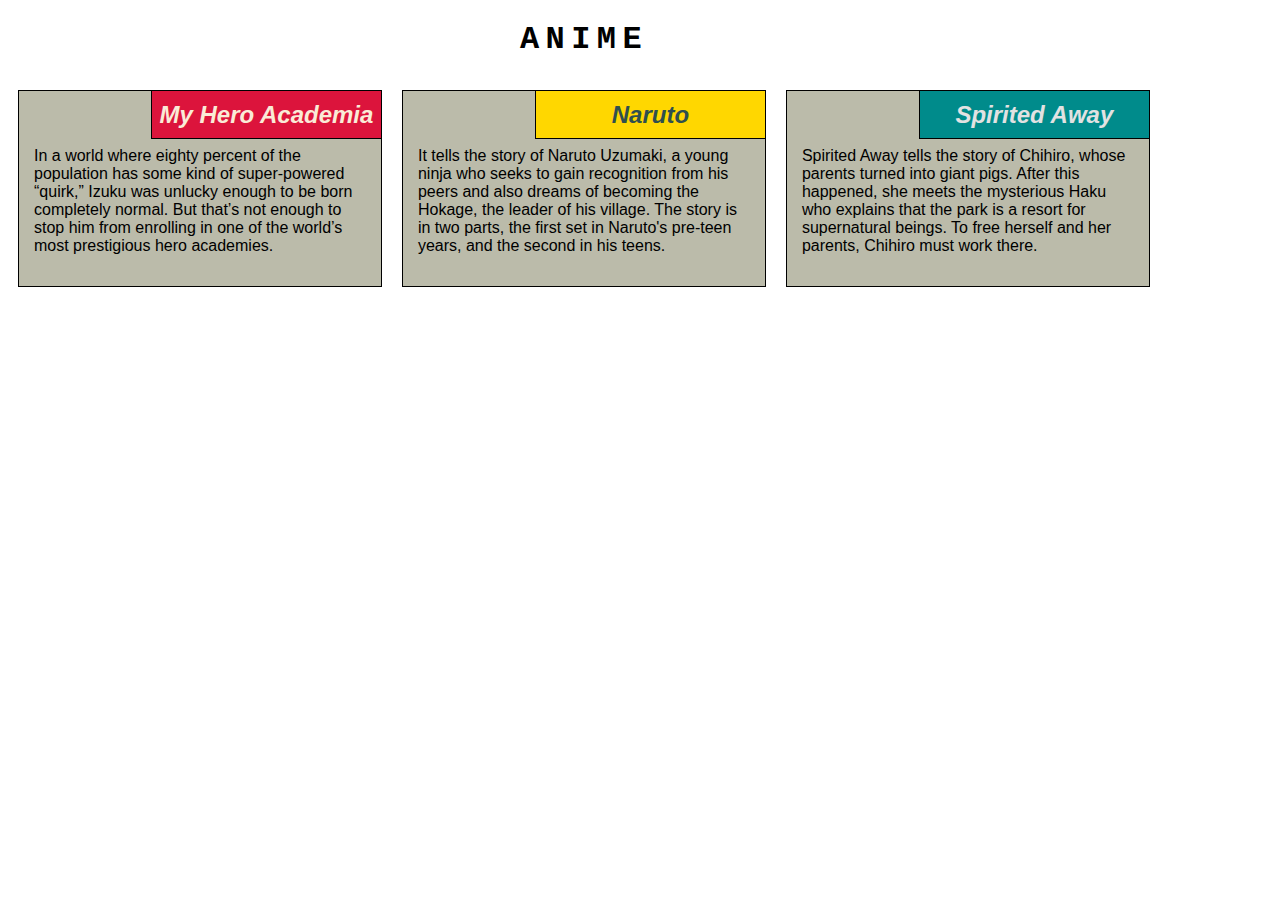
<file: mod2_sol/index.html>
<!DOCTYPE html>
<html lang="en">

<head>
    <meta charset="utf-8">
    <meta name="viewport" content="width=device-width, initial-scale=1">
    <title>Assignment Module 2</title>
    <link type="text/css"  rel="stylesheet" href="CSS/styles.css">
</head>

<body>
    <h1>Anime</h1>
    <div class="row">
        <div class="col-lg-4 col-md-6 col-sm-12">
            <section class="Academia">
                <h2>My Hero Academia</h2>
                <p>
                     In a world where eighty percent of the population has some kind of super-powered “quirk,” Izuku was unlucky enough to be born completely normal. But that’s not enough to stop him from enrolling in one of the world’s most prestigious hero academies.
                </p>
            </section>
        </div>
        <div class="col-lg-4 col-md-6 col-sm-12">
            <section class="Naruto">
                <h2>Naruto</h2>
                <p>
                    
                     It tells the story of Naruto Uzumaki, a young ninja who seeks to gain recognition from his peers and also dreams of becoming the Hokage, the leader of his village. The story is in two parts, the first set in Naruto's pre-teen years, and the second in his teens.
                </p>
            </section>
        </div>
        <div class="col-lg-4 col-md-12 col-sm-12">
            <section class="Spirited">
                <h2>Spirited Away</h2>
                <p>
                    
                     Spirited Away tells the story of Chihiro, whose parents turned into giant pigs. After this happened, she meets the mysterious Haku who explains that the park is a resort for supernatural beings. To free herself and her parents, Chihiro must work there.
                </p>
            </section>
        </div>
    </div>
</body>

</html>
</file>
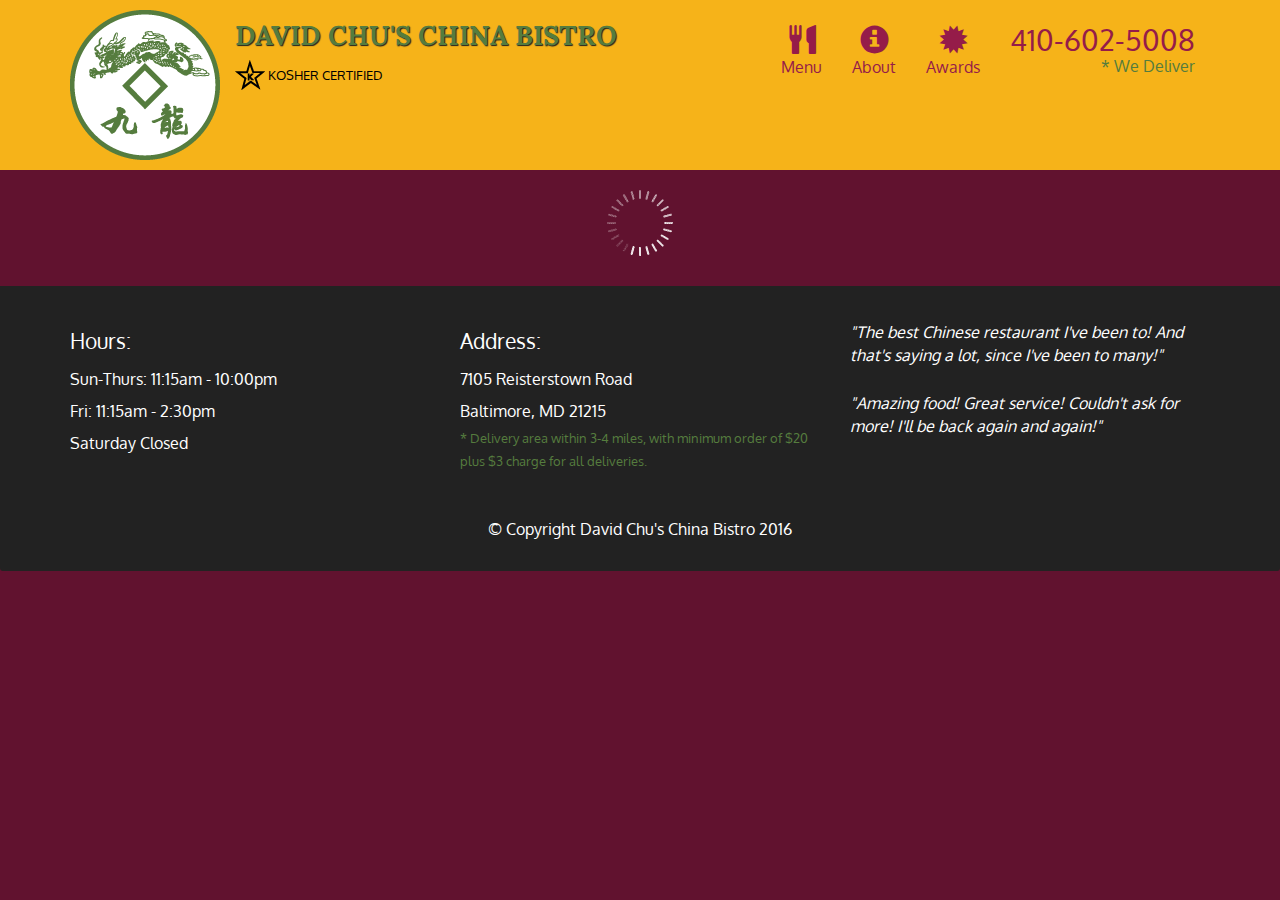
<file: mod5_solution/index.html>
<!doctype html>
<html lang="en">
  <head>
    <meta charset="utf-8">
    <meta http-equiv="X-UA-Compatible" content="IE=edge">
    <meta name="viewport" content="width=device-width, initial-scale=1">
    <title>David Chu's China Bistro</title>
    <link rel="stylesheet" href="css/bootstrap.min.css">
    <link rel="stylesheet" href="css/styles.css">
    <link href='https://fonts.googleapis.com/css?family=Oxygen:400,300,700' rel='stylesheet' type='text/css'>
    <link href='https://fonts.googleapis.com/css?family=Lora' rel='stylesheet' type='text/css'>
  </head>
<body>
  <header>
    <nav id="header-nav" class="navbar navbar-default">
      <div class="container">
        <div class="navbar-header">
          <a href="index.html" class="pull-left visible-md visible-lg">
            <div id="logo-img" alt="Logo image"></div>
          </a>

          <div class="navbar-brand">
            <a href="index.html"><h1>David Chu's China Bistro</h1></a>
            <p>
              <img src="images/star-k-logo.png" alt="Kosher certification">
              <span>Kosher Certified</span>
            </p>
          </div>

          <button id="navbarToggle" type="button" class="navbar-toggle collapsed" data-toggle="collapse" data-target="#collapsable-nav" aria-expanded="false">
            <span class="sr-only">Toggle navigation</span>
            <span class="icon-bar"></span>
            <span class="icon-bar"></span>
            <span class="icon-bar"></span>
          </button>
        </div>
        
        <div id="collapsable-nav" class="collapse navbar-collapse">
           <ul id="nav-list" class="nav navbar-nav navbar-right">
            <li id="navHomeButton" class="visible-xs active">
              <a href="index.html">
                <span class="glyphicon glyphicon-home"></span> Home</a>
            </li>
            <li id="navMenuButton">
              <a href="#" onclick="$dc.loadMenuCategories();">
                <span class="glyphicon glyphicon-cutlery"></span><br class="hidden-xs"> Menu</a>
            </li>
            <li>
              <a href="#">
                <span class="glyphicon glyphicon-info-sign"></span><br class="hidden-xs"> About</a>
            </li>
            <li>
              <a href="#">
                <span class="glyphicon glyphicon-certificate"></span><br class="hidden-xs"> Awards</a>
            </li>
            <li id="phone" class="hidden-xs">
              <a href="tel:410-602-5008">
                <span>410-602-5008</span></a><div>* We Deliver</div>
            </li>
          </ul><!-- #nav-list -->
        </div><!-- .collapse .navbar-collapse -->
      </div><!-- .container -->
    </nav><!-- #header-nav -->
  </header>

  <div id="call-btn" class="visible-xs">
    <a class="btn" href="tel:410-602-5008">
    <span class="glyphicon glyphicon-earphone"></span>
    410-602-5008
    </a>
  </div>
  <div id="xs-deliver" class="text-center visible-xs">* We Deliver</div>

  <div id="main-content" class="container"></div>

  <footer class="panel-footer">
    <div class="container">
      <div class="row">
        <section id="hours" class="col-sm-4">
          <span>Hours:</span><br>
          Sun-Thurs: 11:15am - 10:00pm<br>
          Fri: 11:15am - 2:30pm<br>
          Saturday Closed
          <hr class="visible-xs">
        </section>
        <section id="address" class="col-sm-4">
          <span>Address:</span><br>
          7105 Reisterstown Road<br>
          Baltimore, MD 21215
          <p>* Delivery area within 3-4 miles, with minimum order of $20 plus $3 charge for all deliveries.</p>
          <hr class="visible-xs">
        </section>
        <section id="testimonials" class="col-sm-4">
          <p>"The best Chinese restaurant I've been to! And that's saying a lot, since I've been to many!"</p>
          <p>"Amazing food! Great service! Couldn't ask for more! I'll be back again and again!"</p>
        </section>
      </div>
      <div class="text-center">&copy; Copyright David Chu's China Bistro 2016</div>
    </div>
  </footer>

  <!-- jQuery (Bootstrap JS plugins depend on it) -->
  <script src="js/jquery-2.1.4.min.js"></script>
  <script src="js/bootstrap.min.js"></script>
  <script src="js/ajax-utils.js"></script>
  <script src="js/script.js"></script>
</body>
</html>
</file>
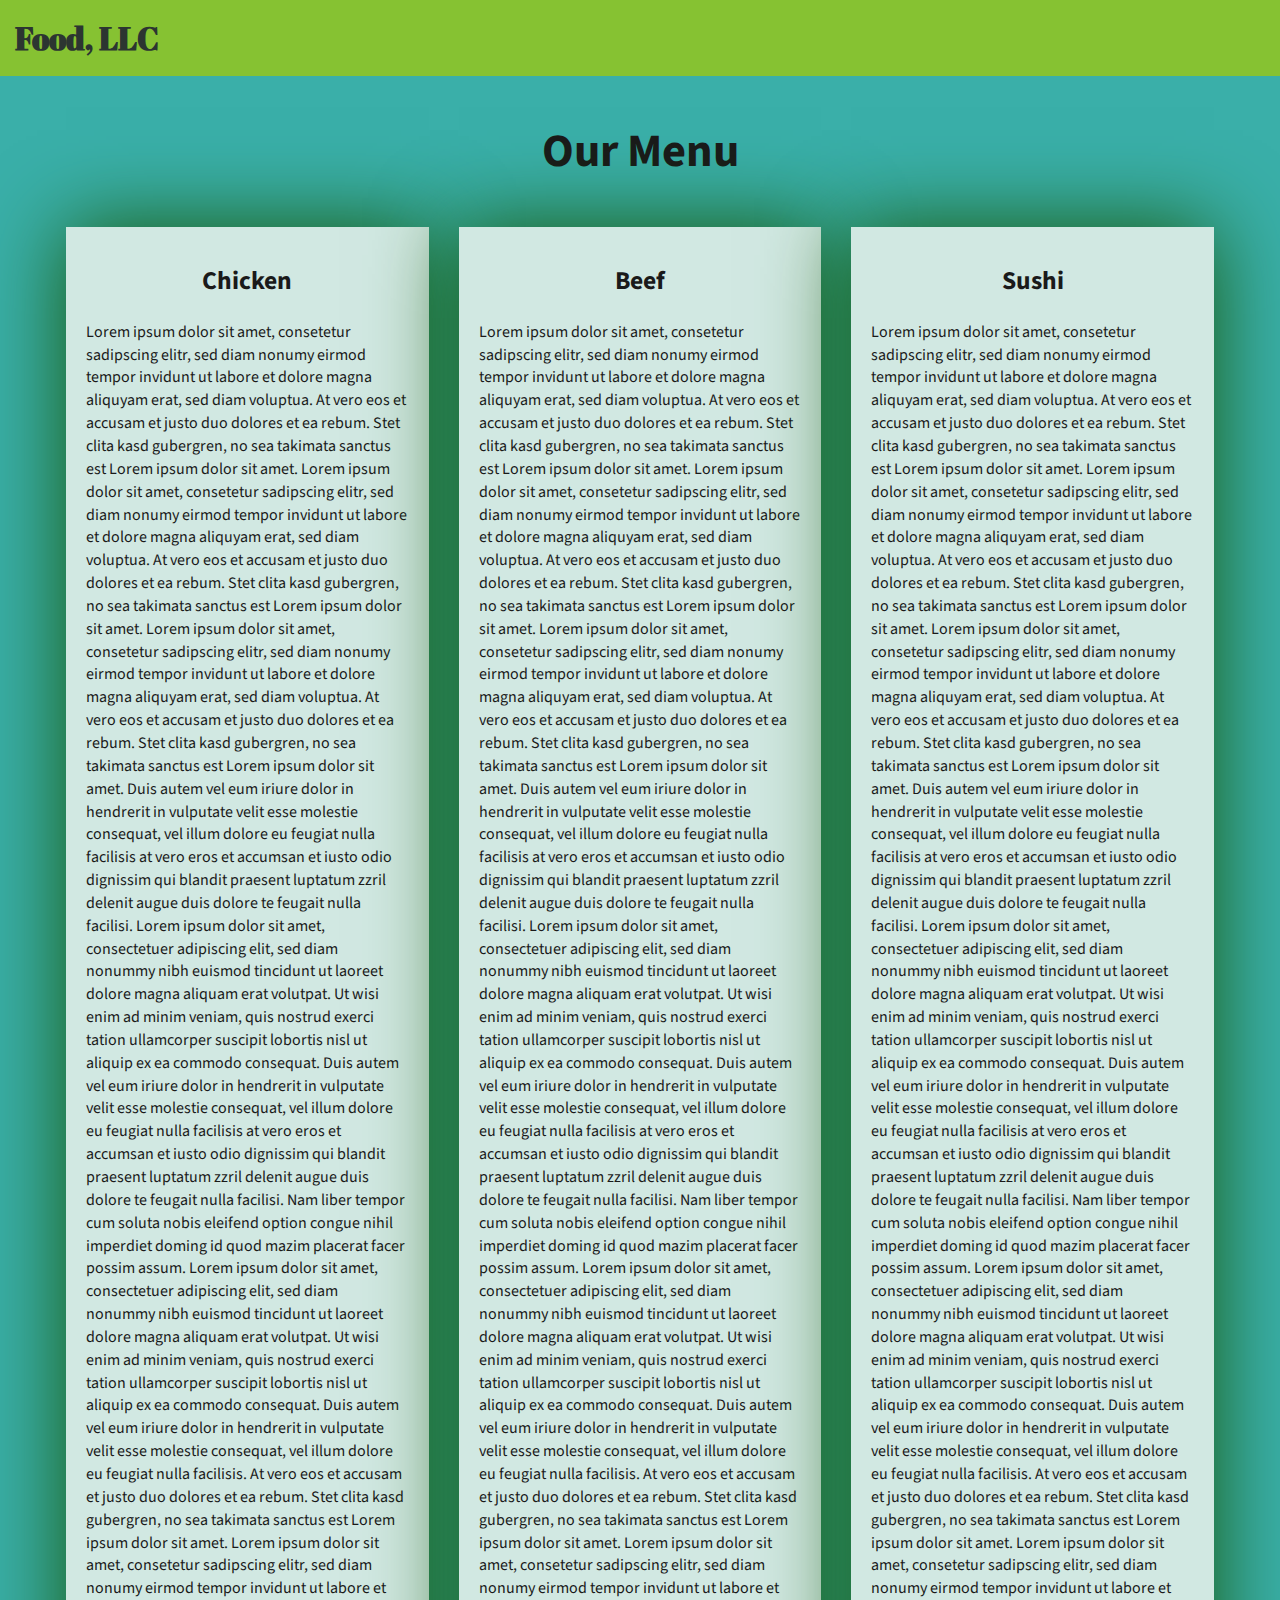
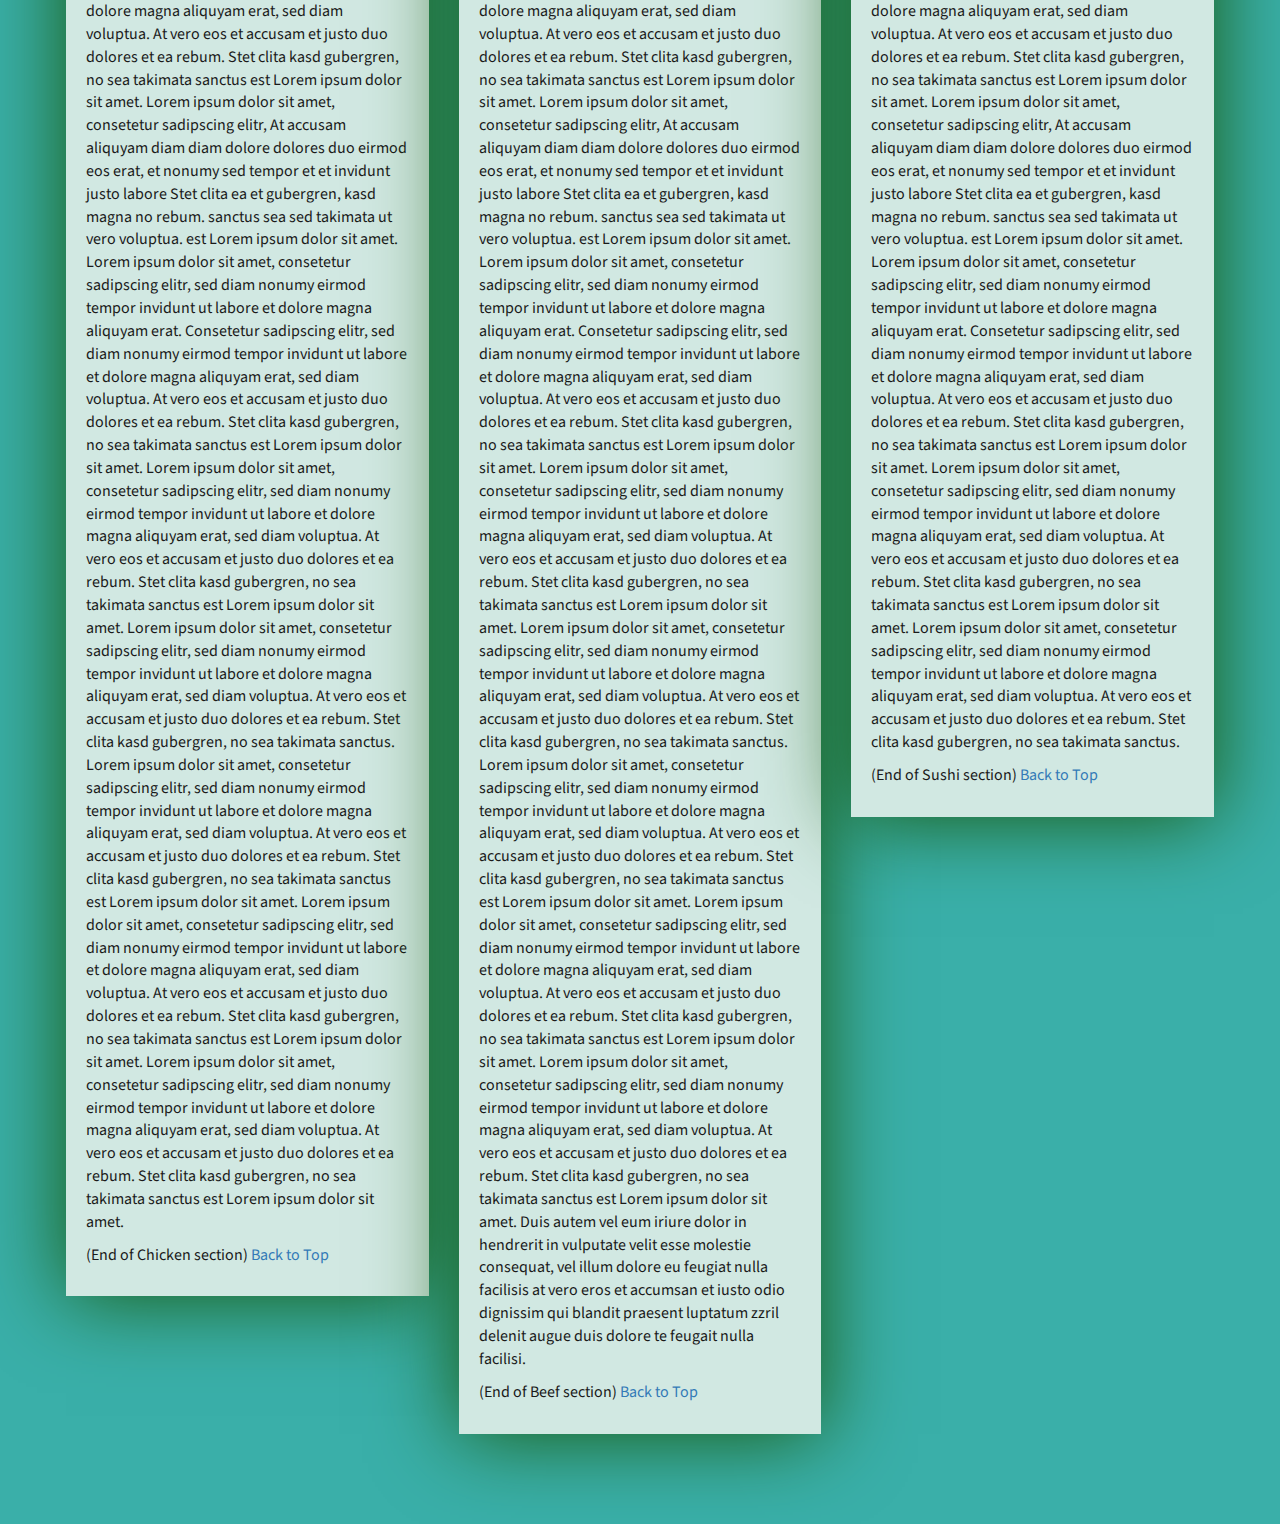
<file: module3_solution/index.html>
<!DOCTYPE html>
<html lang="zxx">

<head>
    <meta charset="utf-8">
    <meta http-equiv="X-UA-Compatible" content="IE=edge">
    <meta name="viewport" content="width=device-width, initial-scale=1">
    <title>Assignment Solution for Module 3</title>
    <link rel="stylesheet" href="css/bootstrap.min.css">
    <link rel="stylesheet" href="css/styles.css">
    <link href="https://fonts.googleapis.com/css?family=Source+Sans+Pro" rel="stylesheet">
    <link href="https://fonts.googleapis.com/css?family=Abril+Fatface" rel="stylesheet">

    <!-- HTML5 shim and Respond.js for IE8 support of HTML5 elements and media queries -->
    <!-- WARNING: Respond.js doesn't work if you view the page via file:// -->
    <!--[if lt IE 9]>
      <script src="https://oss.maxcdn.com/html5shiv/3.7.2/html5shiv.min.js"></script>
      <script src="https://oss.maxcdn.com/respond/1.4.2/respond.min.js"></script>
    <![endif]-->
</head>

<body>
    <header>
        <nav id="header-nav" class="navbar navbar-default">
            <div class="container-fluid">
                <div class="navbar-header">
                    <div class="navbar-brand">
                        <a href="index.html"><h1>Food, LLC</h1></a>
                    </div>

                    <button type="button" class="navbar-toggle collapsed visible-xs" data-toggle="collapse" data-target="#collapsable-nav" aria-expanded="false">
                        <span class="sr-only">Toggle navigation</span>
                        <span class="icon-bar"></span>
                        <span class="icon-bar"></span>
                        <span class="icon-bar"></span>
                    </button>
                </div>

                <div id="collapsable-nav" class="collapse navbar-collapse">
                    <ul id="nav-list" class="nav navbar-nav navbar-right visible-xs text-center">
                        <li>
                            <a href="#chicken-tile"><br class="hidden-xs"> Chicken</a>
                        </li>
                        <li>
                            <a href="#beef-tile"><br class="hidden-xs"> Beef</a>
                        </li>
                        <li>
                            <a href="#sushi-tile"><br class="hidden-xs"> Sushi</a>
                        </li>
                    </ul>
                </div>
            </div>
        </nav>
    </header>

    <div id="main-content" class="container">
        <h2 id="top-heading" class="text-center">Our Menu</h2>
        <div id="home-tiles" class="row">
            <div class="col-md-4 col-sm-6 col-xs-12">
                <div id="chicken-tile">
                    <section>
                        <h3 class="text-center">Chicken</h3>
                        <p>
                            Lorem ipsum dolor sit amet, consetetur sadipscing elitr, sed diam nonumy eirmod tempor invidunt ut labore et dolore magna aliquyam erat, sed diam voluptua. At vero eos et accusam et justo duo dolores et ea rebum. Stet clita kasd gubergren, no sea takimata
                            sanctus est Lorem ipsum dolor sit amet. Lorem ipsum dolor sit amet, consetetur sadipscing elitr, sed diam nonumy eirmod tempor invidunt ut labore et dolore magna aliquyam erat, sed diam voluptua. At vero eos et accusam et justo
                            duo dolores et ea rebum. Stet clita kasd gubergren, no sea takimata sanctus est Lorem ipsum dolor sit amet. Lorem ipsum dolor sit amet, consetetur sadipscing elitr, sed diam nonumy eirmod tempor invidunt ut labore et dolore
                            magna aliquyam erat, sed diam voluptua. At vero eos et accusam et justo duo dolores et ea rebum. Stet clita kasd gubergren, no sea takimata sanctus est Lorem ipsum dolor sit amet. Duis autem vel eum iriure dolor in hendrerit
                            in vulputate velit esse molestie consequat, vel illum dolore eu feugiat nulla facilisis at vero eros et accumsan et iusto odio dignissim qui blandit praesent luptatum zzril delenit augue duis dolore te feugait nulla facilisi.
                            Lorem ipsum dolor sit amet, consectetuer adipiscing elit, sed diam nonummy nibh euismod tincidunt ut laoreet dolore magna aliquam erat volutpat. Ut wisi enim ad minim veniam, quis nostrud exerci tation ullamcorper suscipit
                            lobortis nisl ut aliquip ex ea commodo consequat. Duis autem vel eum iriure dolor in hendrerit in vulputate velit esse molestie consequat, vel illum dolore eu feugiat nulla facilisis at vero eros et accumsan et iusto odio dignissim
                            qui blandit praesent luptatum zzril delenit augue duis dolore te feugait nulla facilisi. Nam liber tempor cum soluta nobis eleifend option congue nihil imperdiet doming id quod mazim placerat facer possim assum. Lorem ipsum
                            dolor sit amet, consectetuer adipiscing elit, sed diam nonummy nibh euismod tincidunt ut laoreet dolore magna aliquam erat volutpat. Ut wisi enim ad minim veniam, quis nostrud exerci tation ullamcorper suscipit lobortis nisl
                            ut aliquip ex ea commodo consequat. Duis autem vel eum iriure dolor in hendrerit in vulputate velit esse molestie consequat, vel illum dolore eu feugiat nulla facilisis. At vero eos et accusam et justo duo dolores et ea rebum.
                            Stet clita kasd gubergren, no sea takimata sanctus est Lorem ipsum dolor sit amet. Lorem ipsum dolor sit amet, consetetur sadipscing elitr, sed diam nonumy eirmod tempor invidunt ut labore et dolore magna aliquyam erat, sed
                            diam voluptua. At vero eos et accusam et justo duo dolores et ea rebum. Stet clita kasd gubergren, no sea takimata sanctus est Lorem ipsum dolor sit amet. Lorem ipsum dolor sit amet, consetetur sadipscing elitr, At accusam
                            aliquyam diam diam dolore dolores duo eirmod eos erat, et nonumy sed tempor et et invidunt justo labore Stet clita ea et gubergren, kasd magna no rebum. sanctus sea sed takimata ut vero voluptua. est Lorem ipsum dolor sit amet.
                            Lorem ipsum dolor sit amet, consetetur sadipscing elitr, sed diam nonumy eirmod tempor invidunt ut labore et dolore magna aliquyam erat. Consetetur sadipscing elitr, sed diam nonumy eirmod tempor invidunt ut labore et dolore
                            magna aliquyam erat, sed diam voluptua. At vero eos et accusam et justo duo dolores et ea rebum. Stet clita kasd gubergren, no sea takimata sanctus est Lorem ipsum dolor sit amet. Lorem ipsum dolor sit amet, consetetur sadipscing
                            elitr, sed diam nonumy eirmod tempor invidunt ut labore et dolore magna aliquyam erat, sed diam voluptua. At vero eos et accusam et justo duo dolores et ea rebum. Stet clita kasd gubergren, no sea takimata sanctus est Lorem
                            ipsum dolor sit amet. Lorem ipsum dolor sit amet, consetetur sadipscing elitr, sed diam nonumy eirmod tempor invidunt ut labore et dolore magna aliquyam erat, sed diam voluptua. At vero eos et accusam et justo duo dolores et
                            ea rebum. Stet clita kasd gubergren, no sea takimata sanctus. Lorem ipsum dolor sit amet, consetetur sadipscing elitr, sed diam nonumy eirmod tempor invidunt ut labore et dolore magna aliquyam erat, sed diam voluptua. At vero
                            eos et accusam et justo duo dolores et ea rebum. Stet clita kasd gubergren, no sea takimata sanctus est Lorem ipsum dolor sit amet. Lorem ipsum dolor sit amet, consetetur sadipscing elitr, sed diam nonumy eirmod tempor invidunt
                            ut labore et dolore magna aliquyam erat, sed diam voluptua. At vero eos et accusam et justo duo dolores et ea rebum. Stet clita kasd gubergren, no sea takimata sanctus est Lorem ipsum dolor sit amet. Lorem ipsum dolor sit amet,
                            consetetur sadipscing elitr, sed diam nonumy eirmod tempor invidunt ut labore et dolore magna aliquyam erat, sed diam voluptua. At vero eos et accusam et justo duo dolores et ea rebum. Stet clita kasd gubergren, no sea takimata
                            sanctus est Lorem ipsum dolor sit amet. 
                        </p>
                        <p>
                            (End of Chicken section) <a href="#top-heading">Back to Top</a>
                        </p>
                    </section>
                </div>
            </div>
            <div class="col-md-4 col-sm-6 col-xs-12">
                <div id="beef-tile">
                    <section>
                        <h3 class="text-center">Beef</h3>
                        <p>
                            Lorem ipsum dolor sit amet, consetetur sadipscing elitr, sed diam nonumy eirmod tempor invidunt ut labore et dolore magna aliquyam erat, sed diam voluptua. At vero eos et accusam et justo duo dolores et ea rebum. Stet clita kasd gubergren, no sea takimata
                            sanctus est Lorem ipsum dolor sit amet. Lorem ipsum dolor sit amet, consetetur sadipscing elitr, sed diam nonumy eirmod tempor invidunt ut labore et dolore magna aliquyam erat, sed diam voluptua. At vero eos et accusam et justo
                            duo dolores et ea rebum. Stet clita kasd gubergren, no sea takimata sanctus est Lorem ipsum dolor sit amet. Lorem ipsum dolor sit amet, consetetur sadipscing elitr, sed diam nonumy eirmod tempor invidunt ut labore et dolore
                            magna aliquyam erat, sed diam voluptua. At vero eos et accusam et justo duo dolores et ea rebum. Stet clita kasd gubergren, no sea takimata sanctus est Lorem ipsum dolor sit amet. Duis autem vel eum iriure dolor in hendrerit
                            in vulputate velit esse molestie consequat, vel illum dolore eu feugiat nulla facilisis at vero eros et accumsan et iusto odio dignissim qui blandit praesent luptatum zzril delenit augue duis dolore te feugait nulla facilisi.
                            Lorem ipsum dolor sit amet, consectetuer adipiscing elit, sed diam nonummy nibh euismod tincidunt ut laoreet dolore magna aliquam erat volutpat. Ut wisi enim ad minim veniam, quis nostrud exerci tation ullamcorper suscipit
                            lobortis nisl ut aliquip ex ea commodo consequat. Duis autem vel eum iriure dolor in hendrerit in vulputate velit esse molestie consequat, vel illum dolore eu feugiat nulla facilisis at vero eros et accumsan et iusto odio dignissim
                            qui blandit praesent luptatum zzril delenit augue duis dolore te feugait nulla facilisi. Nam liber tempor cum soluta nobis eleifend option congue nihil imperdiet doming id quod mazim placerat facer possim assum. Lorem ipsum
                            dolor sit amet, consectetuer adipiscing elit, sed diam nonummy nibh euismod tincidunt ut laoreet dolore magna aliquam erat volutpat. Ut wisi enim ad minim veniam, quis nostrud exerci tation ullamcorper suscipit lobortis nisl
                            ut aliquip ex ea commodo consequat. Duis autem vel eum iriure dolor in hendrerit in vulputate velit esse molestie consequat, vel illum dolore eu feugiat nulla facilisis. At vero eos et accusam et justo duo dolores et ea rebum.
                            Stet clita kasd gubergren, no sea takimata sanctus est Lorem ipsum dolor sit amet. Lorem ipsum dolor sit amet, consetetur sadipscing elitr, sed diam nonumy eirmod tempor invidunt ut labore et dolore magna aliquyam erat, sed
                            diam voluptua. At vero eos et accusam et justo duo dolores et ea rebum. Stet clita kasd gubergren, no sea takimata sanctus est Lorem ipsum dolor sit amet. Lorem ipsum dolor sit amet, consetetur sadipscing elitr, At accusam
                            aliquyam diam diam dolore dolores duo eirmod eos erat, et nonumy sed tempor et et invidunt justo labore Stet clita ea et gubergren, kasd magna no rebum. sanctus sea sed takimata ut vero voluptua. est Lorem ipsum dolor sit amet.
                            Lorem ipsum dolor sit amet, consetetur sadipscing elitr, sed diam nonumy eirmod tempor invidunt ut labore et dolore magna aliquyam erat. Consetetur sadipscing elitr, sed diam nonumy eirmod tempor invidunt ut labore et dolore
                            magna aliquyam erat, sed diam voluptua. At vero eos et accusam et justo duo dolores et ea rebum. Stet clita kasd gubergren, no sea takimata sanctus est Lorem ipsum dolor sit amet. Lorem ipsum dolor sit amet, consetetur sadipscing
                            elitr, sed diam nonumy eirmod tempor invidunt ut labore et dolore magna aliquyam erat, sed diam voluptua. At vero eos et accusam et justo duo dolores et ea rebum. Stet clita kasd gubergren, no sea takimata sanctus est Lorem
                            ipsum dolor sit amet. Lorem ipsum dolor sit amet, consetetur sadipscing elitr, sed diam nonumy eirmod tempor invidunt ut labore et dolore magna aliquyam erat, sed diam voluptua. At vero eos et accusam et justo duo dolores et
                            ea rebum. Stet clita kasd gubergren, no sea takimata sanctus. Lorem ipsum dolor sit amet, consetetur sadipscing elitr, sed diam nonumy eirmod tempor invidunt ut labore et dolore magna aliquyam erat, sed diam voluptua. At vero
                            eos et accusam et justo duo dolores et ea rebum. Stet clita kasd gubergren, no sea takimata sanctus est Lorem ipsum dolor sit amet. Lorem ipsum dolor sit amet, consetetur sadipscing elitr, sed diam nonumy eirmod tempor invidunt
                            ut labore et dolore magna aliquyam erat, sed diam voluptua. At vero eos et accusam et justo duo dolores et ea rebum. Stet clita kasd gubergren, no sea takimata sanctus est Lorem ipsum dolor sit amet. Lorem ipsum dolor sit amet,
                            consetetur sadipscing elitr, sed diam nonumy eirmod tempor invidunt ut labore et dolore magna aliquyam erat, sed diam voluptua. At vero eos et accusam et justo duo dolores et ea rebum. Stet clita kasd gubergren, no sea takimata
                            sanctus est Lorem ipsum dolor sit amet. Duis autem vel eum iriure dolor in hendrerit in vulputate velit esse molestie consequat, vel illum dolore eu feugiat nulla facilisis at vero eros et accumsan et iusto odio dignissim qui
                            blandit praesent luptatum zzril delenit augue duis dolore te feugait nulla facilisi. 
                        </p>
                        <p>
                            (End of Beef section) <a href="#top-heading">Back to Top</a>
                        </p>
                    </section>
                </div>
            </div>
            <!-- <div class="clearfix visible-md-block"></div> -->
            <div class="col-md-4 col-sm-12 col-xs-12">
                <div id="sushi-tile">
                    <section>
                        <h3 class="text-center">Sushi</h3>
                        <p>
                            Lorem ipsum dolor sit amet, consetetur sadipscing elitr, sed diam nonumy eirmod tempor invidunt ut labore et dolore magna aliquyam erat, sed diam voluptua. At vero eos et accusam et justo duo dolores et ea rebum. Stet clita kasd gubergren, no sea takimata
                            sanctus est Lorem ipsum dolor sit amet. Lorem ipsum dolor sit amet, consetetur sadipscing elitr, sed diam nonumy eirmod tempor invidunt ut labore et dolore magna aliquyam erat, sed diam voluptua. At vero eos et accusam et justo
                            duo dolores et ea rebum. Stet clita kasd gubergren, no sea takimata sanctus est Lorem ipsum dolor sit amet. Lorem ipsum dolor sit amet, consetetur sadipscing elitr, sed diam nonumy eirmod tempor invidunt ut labore et dolore
                            magna aliquyam erat, sed diam voluptua. At vero eos et accusam et justo duo dolores et ea rebum. Stet clita kasd gubergren, no sea takimata sanctus est Lorem ipsum dolor sit amet. Duis autem vel eum iriure dolor in hendrerit
                            in vulputate velit esse molestie consequat, vel illum dolore eu feugiat nulla facilisis at vero eros et accumsan et iusto odio dignissim qui blandit praesent luptatum zzril delenit augue duis dolore te feugait nulla facilisi.
                            Lorem ipsum dolor sit amet, consectetuer adipiscing elit, sed diam nonummy nibh euismod tincidunt ut laoreet dolore magna aliquam erat volutpat. Ut wisi enim ad minim veniam, quis nostrud exerci tation ullamcorper suscipit
                            lobortis nisl ut aliquip ex ea commodo consequat. Duis autem vel eum iriure dolor in hendrerit in vulputate velit esse molestie consequat, vel illum dolore eu feugiat nulla facilisis at vero eros et accumsan et iusto odio dignissim
                            qui blandit praesent luptatum zzril delenit augue duis dolore te feugait nulla facilisi. Nam liber tempor cum soluta nobis eleifend option congue nihil imperdiet doming id quod mazim placerat facer possim assum. Lorem ipsum
                            dolor sit amet, consectetuer adipiscing elit, sed diam nonummy nibh euismod tincidunt ut laoreet dolore magna aliquam erat volutpat. Ut wisi enim ad minim veniam, quis nostrud exerci tation ullamcorper suscipit lobortis nisl
                            ut aliquip ex ea commodo consequat. Duis autem vel eum iriure dolor in hendrerit in vulputate velit esse molestie consequat, vel illum dolore eu feugiat nulla facilisis. At vero eos et accusam et justo duo dolores et ea rebum.
                            Stet clita kasd gubergren, no sea takimata sanctus est Lorem ipsum dolor sit amet. Lorem ipsum dolor sit amet, consetetur sadipscing elitr, sed diam nonumy eirmod tempor invidunt ut labore et dolore magna aliquyam erat, sed
                            diam voluptua. At vero eos et accusam et justo duo dolores et ea rebum. Stet clita kasd gubergren, no sea takimata sanctus est Lorem ipsum dolor sit amet. Lorem ipsum dolor sit amet, consetetur sadipscing elitr, At accusam
                            aliquyam diam diam dolore dolores duo eirmod eos erat, et nonumy sed tempor et et invidunt justo labore Stet clita ea et gubergren, kasd magna no rebum. sanctus sea sed takimata ut vero voluptua. est Lorem ipsum dolor sit amet.
                            Lorem ipsum dolor sit amet, consetetur sadipscing elitr, sed diam nonumy eirmod tempor invidunt ut labore et dolore magna aliquyam erat. Consetetur sadipscing elitr, sed diam nonumy eirmod tempor invidunt ut labore et dolore
                            magna aliquyam erat, sed diam voluptua. At vero eos et accusam et justo duo dolores et ea rebum. Stet clita kasd gubergren, no sea takimata sanctus est Lorem ipsum dolor sit amet. Lorem ipsum dolor sit amet, consetetur sadipscing
                            elitr, sed diam nonumy eirmod tempor invidunt ut labore et dolore magna aliquyam erat, sed diam voluptua. At vero eos et accusam et justo duo dolores et ea rebum. Stet clita kasd gubergren, no sea takimata sanctus est Lorem
                            ipsum dolor sit amet. Lorem ipsum dolor sit amet, consetetur sadipscing elitr, sed diam nonumy eirmod tempor invidunt ut labore et dolore magna aliquyam erat, sed diam voluptua. At vero eos et accusam et justo duo dolores et
                            ea rebum. Stet clita kasd gubergren, no sea takimata sanctus. 
                        </p>
                        <p>
                            (End of Sushi section) <a href="#top-heading">Back to Top</a>
                        </p>
                    </section>
                </div>
            </div>
            <!-- <div class="clearfix visible-lg-block"></div> -->
        </div>
    </div>
    <div class="clearfix visible-lg-block"></div>


    <!-- jQuery (Bootstrap JS plugins depend on it) -->
    <script src="js/jquery-3.1.1.min.js"></script>
    <script src="js/bootstrap.min.js"></script>
    <!-- <script src="js/script.js"></script> -->

</body>

</html>
</file>
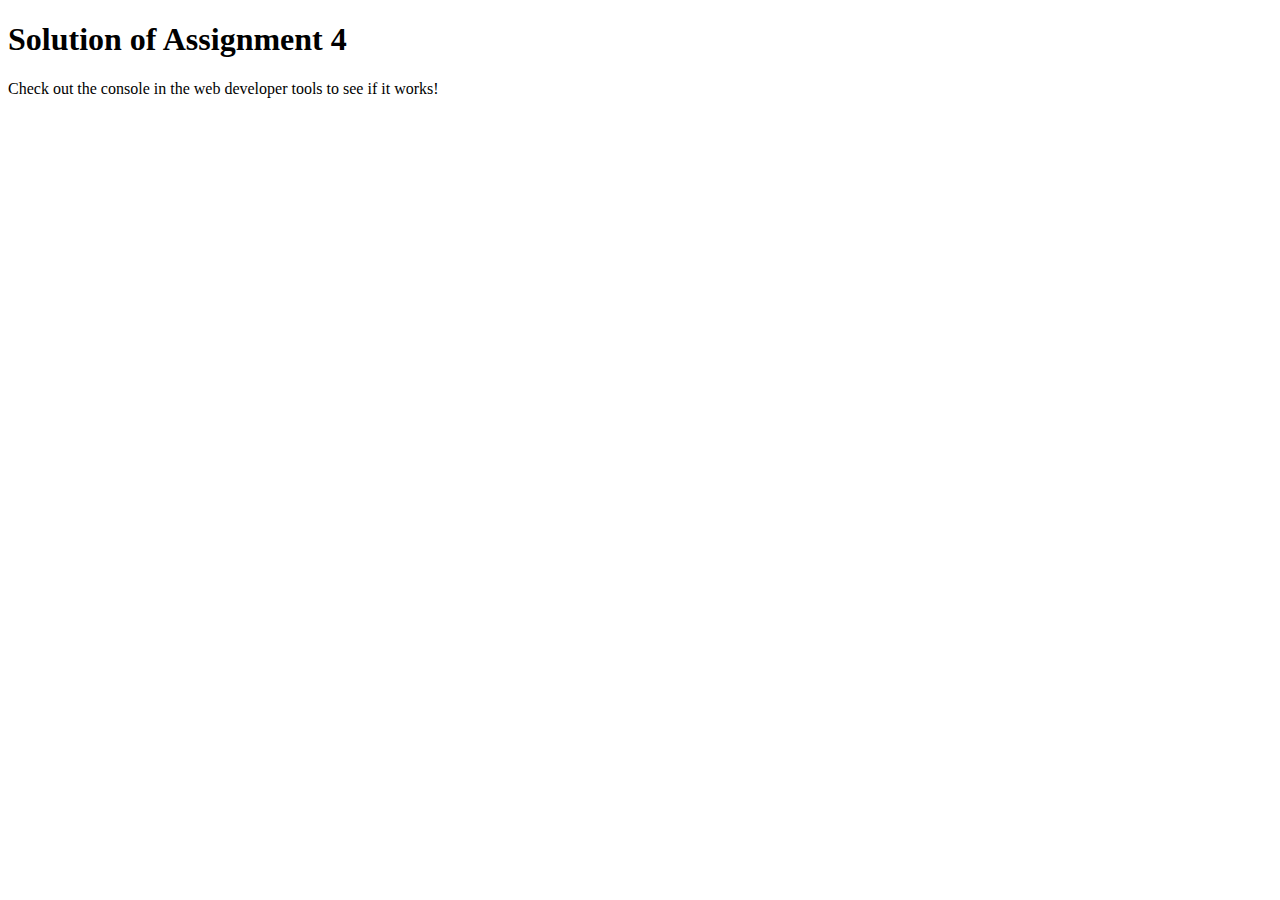
<file: module4_solution/index.html>
<!DOCTYPE html>
<html>

<head>
    <meta charset="utf-8">
    <title>Assignment Solution for Module 4</title>
    <script src="SpeakHello.js"></script>
    <script src="SpeakGoodBye.js"></script>
    <script src="script.js"></script>
</head>

<body>
    <h1>Solution of Assignment 4</h1>
    <p>Check out the console in the web developer tools to see if it works!</p>
</body>

</html>
</file>
<file: mod2_sol/CSS/styles.css>
* {
    box-sizing: border-box;
    font-family: Helvetica;
}

body {
    background-color: #FFFFFF;
    width: 90%;
}

h1 {
    font-family: "Courier New", Courier,
monospace;
    text-align: center;
    color: black;
    text-transform: uppercase;
    letter-spacing: 0.2em;
}

section {
    border: 1px solid black;
    background-color: #bbbbaa;
    margin: 10px;
    max-height:300px

}

section>h2 {
    float: right;
    border-bottom: 1px solid black;
    border-left: 1px solid black;
    margin: 0;
    width: 230px;
    text-align: center;
   font-family: "Gill Sans", Arial, sans-serif;
   font-style: italic;
    font-size: 24px;
    font-weight: bold;
    height: 48px;
    padding-top: 10px;
}

section.Academia>h2 {
    background-color: #DC143C;
    color: #FAEBD7;


}

section.Naruto>h2 {
    background-color: #FFD700;
    color: #2F4F4F;
}

section.Spirited>h2 {
    background-color: #008B8B;
    color: #e2e2e2;    
}

section>p {
    padding: 40px 15px 15px 15px;
}

.row {
    width: 100%;
}


/* Desktop view options */

@media (min-width: 992px) {
    .col-lg-1, .col-lg-2, .col-lg-3, .col-lg-4, .col-lg-5, .col-lg-6, .col-lg-7, .col-lg-8, .col-lg-9, .col-lg-10, .col-lg-11, .col-lg-12 {
        float: left;
    }
    .col-lg-1 {
        width: 8.33%;
    }
    .col-lg-2 {
        width: 16.66%;
    }
    .col-lg-3 {
        width: 25%;
    }
    .col-lg-4 {
        width: 33.33%;
    }
    .col-lg-5 {
        width: 41.66%;
    }
    .col-lg-6 {
        width: 50%;
    }
    .col-lg-7 {
        width: 58.33%;
    }
    .col-lg-8 {
        width: 66.66%;
    }
    .col-lg-9 {
        width: 74.99%;
    }
    .col-lg-10 {
        width: 83.33%;
    }
    .col-lg-11 {
        width: 91.66%;
    }
    .col-lg-12 {
        width: 100%;
    }
}


/* Tablet view options */

@media (min-width: 768px) and (max-width: 991px) {
    .col-md-1, .col-md-2, .col-md-3, .col-md-4, .col-md-5, .col-md-6, .col-md-7, .col-md-8, .col-md-9, .col-md-10, .col-md-11, .col-md-12 {
        float: left;
    }
    .col-md-1 {
        width: 8.33%;
    }
    .col-md-2 {
        width: 16.66%;
    }
    .col-md-3 {
        width: 25%;
    }
    .col-md-4 {
        width: 33.33%;
    }
    .col-md-5 {
        width: 41.66%;
    }
    .col-md-6 {
        width: 50%;
    }
    .col-md-7 {
        width: 58.33%;
    }
    .col-md-8 {
        width: 66.66%;
    }
    .col-md-9 {
        width: 74.99%;
    }
    .col-md-10 {
        width: 83.33%;
    }
    .col-md-11 {
        width: 91.66%;
    }
    .col-md-12 {
        width: 100%;
    }
}


/* Mobile view options */

@media (max-width: 767px) {
    .col-sm-1, .col-sm-2, .col-sm-3, .col-sm-4, .col-sm-5, .col-sm-6, .col-sm-7, .col-sm-8, .col-sm-9, .col-sm-10, .col-sm-11, .col-sm-12 {
        float: left;
    }
    .col-sm-1 {
        width: 8.33%;
    }
    .col-sm-2 {
        width: 16.66%;
    }
    .col-sm-3 {
        width: 25%;
    }
    .col-sm-4 {
        width: 33.33%;
    }
    .col-sm-5 {
        width: 41.66%;
    }
    .col-sm-6 {
        width: 50%;
    }
    .col-sm-7 {
        width: 58.33%;
    }
    .col-sm-8 {
        width: 66.66%;
    }
    .col-sm-9 {
        width: 74.99%;
    }
    .col-sm-10 {
        width: 83.33%;
    }
    .col-sm-11 {
        width: 91.66%;
    }
    .col-sm-12 {
        width: 100%;
    }
}
</file>
<file: mod5_solution/css/styles.css>
body {
  font-size: 16px;
  color: #fff;
  background-color: #61122f;
  font-family: 'Oxygen', sans-serif;
}

/** HEADER **/
#header-nav {
  background-color: #f6b319;
  border-radius: 0;
  border: 0;
}

#logo-img {
  background: url('../images/restaurant-logo_large.png') no-repeat;
  width: 150px;
  height: 150px;
  margin: 10px 15px 10px 0;
}

.navbar-brand {
  padding-top: 25px;
}
.navbar-brand h1 { /* Restaurant name */
  font-family: 'Lora', serif;
  color: #557c3e;
  font-size: 1.5em;
  text-transform: uppercase;
  font-weight: bold;
  text-shadow: 1px 1px 1px #222;
  margin-top: 0;
  margin-bottom: 0;
  line-height: .75;
}
.navbar-brand a:hover, .navbar-brand a:focus {
  text-decoration: none;
}
.navbar-brand p { /* Kosher cert */
  color: #000;
  text-transform: uppercase;
  font-size: .7em;
  margin-top: 15px;
}
.navbar-brand p span { /* Star-K */
  vertical-align: middle;
}

#nav-list {
  margin-top: 10px;
}
#nav-list a {
  color: #951C49;
  text-align: center;
}
#nav-list a:hover {
  background: #E7E7E7;
}
#nav-list a span {
  font-size: 1.8em;
}

#phone {
  margin-top: 5px;
}
#phone a { /* Phone number */
  text-align: right;
  padding-bottom: 0;
}
#phone div { /* We Deliver */
  color: #557c3e;
  text-align: right;
  padding-right: 15px;
}

.navbar-header button.navbar-toggle, .navbar-header .icon-bar {
  border: 1px solid #61122f;
}
.navbar-header button.navbar-toggle {
  clear: both;
  margin-top: -30px;
}
/* END HEADER */

/* FOOTER */
.panel-footer {
  margin-top: 30px;
  padding-top: 35px;
  padding-bottom: 30px;
  background-color: #222;
  border-top: 0;
}
.panel-footer div.row {
  margin-bottom: 35px;
}
#hours, #address {
  line-height: 2;
}
#hours > span, #address > span {
  font-size: 1.3em;
}
#address p {
  color: #557c3e;
  font-size: .8em;
  line-height: 1.8;
}
#testimonials {
  font-style: italic;
}
#testimonials p:nth-child(2) {
  margin-top: 25px;
}
/* END FOOTER */



/* HOME PAGE */
.container .jumbotron {
  box-shadow: 0 0 50px #3F0C1F;
  border: 2px solid #3F0C1F;
}

#menu-tile, #specials-tile, #map-tile {
  height: 250px;
  width: 100%;
  margin-bottom: 15px;
  position: relative;
  border: 2px solid #3F0C1F;
  overflow: hidden;
}
#menu-tile:hover, #specials-tile:hover, #map-tile:hover {
  box-shadow: 0 1px 5px 1px #cccccc;
}
#menu-tile {
  background: url('../images/menu-tile.jpg') no-repeat;
  background-position: center;
}
#specials-tile {
  background: url('../images/specials-tile.jpg') no-repeat;
  background-position: center;
}
#menu-tile span, #specials-tile span, #map-tile span {
  position: absolute;
  bottom: 0;
  right: 0;
  width: 100%;
  text-align: center;
  font-size: 1.6em;
  text-transform: uppercase;
  background-color: #000;
  color: #fff;
  opacity: .8;
}
/* END HOME PAGE */

/* MENU CATEGORIES PAGE */
.category-tile { 
  position: relative;
  border: 2px solid #3F0C1F;
  overflow: hidden;
  width: 200px;
  height: 200px;
  margin: 0 auto 15px;
}
.category-tile span {
  position: absolute;
  bottom: 0;
  right: 0;
  width: 100%;
  text-align: center;
  font-size: 1.2em;
  text-transform: uppercase;
  background-color: #000;
  color: #fff;
  opacity: .8;
}
.category-tile:hover {
  box-shadow: 0 1px 5px 1px #cccccc;
}

#menu-categories-title + div {
  margin-bottom: 50px;
}
/* END MENU CATEGORIES PAGE */

/* SINGLE CATEGORY PAGE */
.menu-item-tile {
  margin-bottom: 25px;
}
.menu-item-tile hr {
  width: 80%;
}
.menu-item-tile .menu-item-price {
  font-size: 1.1em;
  text-align: right;
  margin-top: -15px;
  margin-right: -15px;
}
.menu-item-tile .menu-item-price span {
  font-size: .6em;
}
.menu-item-photo {
  position: relative;
  border: 2px solid #3F0C1F; 
  overflow: hidden;
  padding: 0;
  margin-right: -15px;
  margin-left: auto;
  margin-bottom: 20px;
  max-width: 250px;
}
.menu-item-photo div {
  position: absolute;
  bottom: 0;
  right: 0;
  width: 80px;
  background-color: #557c3e;
  text-align: center;
}
.menu-item-description {
  padding-right: 30px;
}
h3.menu-item-title {
  margin: 0 0 10px;
}
.menu-item-details {
  font-size: .9em;
  font-style: italic;
}
/* END SINGLE CATEGORY PAGE */


/********** Large devices only **********/
@media (min-width: 1200px) {
  .container .jumbotron {
    background: url('../images/jumbotron_1200.jpg') no-repeat;
    height: 675px;
  }
}

/********** Medium devices only **********/
@media (min-width: 992px) and (max-width: 1199px) {
  /* Header */
  #logo-img {
    background: url('../images/restaurant-logo_medium.png') no-repeat;
    width: 100px;
    height: 100px;
    margin: 5px 5px 5px 0;
  }
  /* End Header */

  /* Home Page */
  .container .jumbotron {
    background: url('../images/jumbotron_992.jpg') no-repeat;
    height: 558px;
  }
  /* End Home Page */
}

/********** Small devices only **********/
@media (min-width: 768px) and (max-width: 991px) {
  /* Home Page */
  .container .jumbotron {
    background: url('../images/jumbotron_768.jpg') no-repeat;
    height: 432px;
  }
  /* End Home Page */
}

/********** Extra small devices only **********/
@media (max-width: 767px) {
  /* Header */
  .navbar-brand {
    padding-top: 10px;
    height: 80px;
  }
  .navbar-brand h1 { /* Restaurant name */
    padding-top: 10px;
    font-size: 5vw; /* 1vw = 1% of viewport width */
  }
  .navbar-brand p { /* Kosher cert */
    font-size: .6em;
    margin-top: 12px;
  }
  .navbar-brand p img { /* Star-K */
    height: 20px;
  }

  #collapsable-nav a { /* Collapsed nav menu text */
    font-size: 1.2em;
  }
  #collapsable-nav a span { /* Collapsed nav menu glyph */
    font-size: 1em;
    margin-right: 5px;
  }

  #call-btn > a {
    font-size: 1.5em;
    display: block;
    margin: 0 20px;
    padding: 10px;
    border: 2px solid #fff;
    background-color: #f6b319;
    color: #951c49;
  }
  #xs-deliver {
    margin-top: 5px;
    font-size: .7em;
    letter-spacing: .1em;
    text-transform: uppercase;
  }
  /* End Header */

  /* Footer */
  .panel-footer section {
    margin-bottom: 30px;
    text-align: center;
  }
  .panel-footer section:nth-child(3) {
    margin-bottom: 0; /* margin already exists on the whole row */
  }
  .panel-footer section hr {
    width: 50%;
  }
  /* End Footer */

  /* Home Page */
  .container .jumbotron {
    margin-top: 30px;
    padding: 0;
  }
  #menu-tile, #specials-tile {
    width: 360px;
    margin: 0 auto 15px;
  }

  .menu-item-photo {
    margin-right: auto;
  }
  .menu-item-tile .menu-item-price {
    text-align: center;
  }
  .menu-item-description {
    text-align: center;;
  }
}


/********** Super extra small devices Only :-) (e.g., iPhone 4) **********/
@media (max-width: 479px) {
  /* Header */
  .navbar-brand h1 { /* Restaurant name */
    padding-top: 5px;
    font-size: 6vw;
  }
  /* End Header */
  
  /* Home page */
  #menu-tile, #specials-tile {
    width: 280px;
    margin: 0 auto 15px;
  }

  .col-xxs-12 {
    position: relative;
    min-height: 1px;
    padding-right: 15px;
    padding-left: 15px;
    float: left;
    width: 100%;
  }
}
</file>
<file: module3_solution/css/styles.css>
body {
    font-size: 16px;
    font-family: 'Source Sans Pro', sans-serif;
    color: #1a1a1a;
    background-color: #3AAFA9;
}


/** HEADER **/

#header-nav {
    background-color: #86C232;
    border-radius: 0;
    border: 0;
}

#header-nav button {
    margin-top: 22px;
}

.navbar-default .navbar-toggle:focus, .navbar-default .navbar-toggle:hover {
    background-color: #fce29e;
}

.navbar-collapse {
    border-top: 0;
}

.navbar-brand, .navbar-nav li a {
    line-height: 76px;
    height: 76px;
    padding-top: 0;
}

.navbar-brand h1 {
    color: #2C3531;
    font-family: 'Abril Fatface', cursive;
    font-weight: bolder;
    font-size: 1.8em;
}

.navbar-brand a:hover {
    text-decoration: none;
    text-shadow: 1px 1px 1px #fe9797;
}

#nav-list {
    background-color: #e4af34;
}

#nav-list a {
    /*text-align: center;*/
    font-weight: bolder;
    color: #282828;
    font-size: 1.2em;
}

#nav-list a:hover {
    color: #202020;
    background-color: #AFD275;
}

.navbar-header button.navbar-toggle, .navbar-header .icon-bar {
    border: 1px solid #2C3531;
}


/** END HEADER */


/** HOME PAGE **/

#main-content {
    width: 92%;
    margin-bottom: 30px;
}

#main-content h2 {
    font-size: 2.9em;
    font-weight: bold;
    margin-top: 30px;
    margin-bottom: 50px;
}

#main-content h3 {
    font-size: 1.6em;
    font-weight: bold;
    margin-bottom: 1em;
}

#chicken-tile, #beef-tile, #sushi-tile {
    width: 100%;
    padding: 20px;
    background-color: #D1E8E2;
    margin-bottom: 60px;
    box-shadow: 0 0 80px #18580b;
}


/** END HOME PAGE **/
</file>
